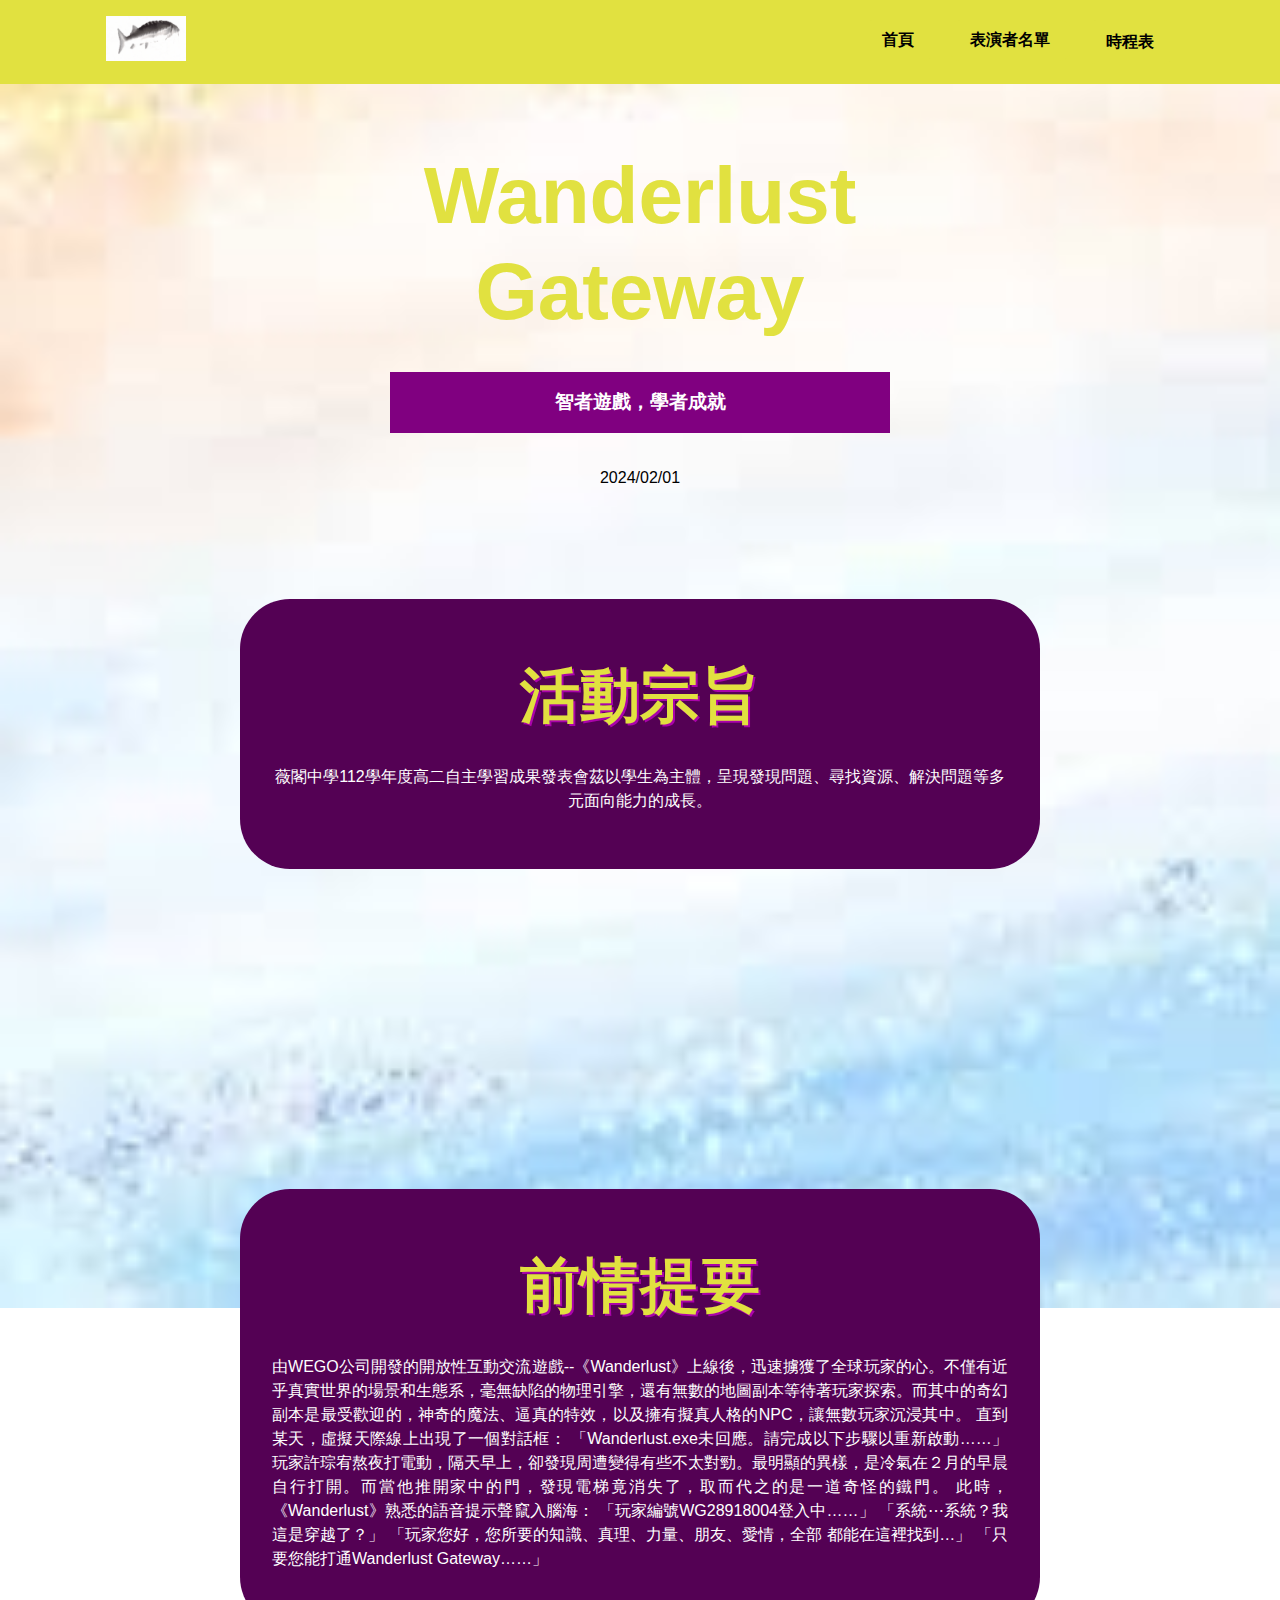
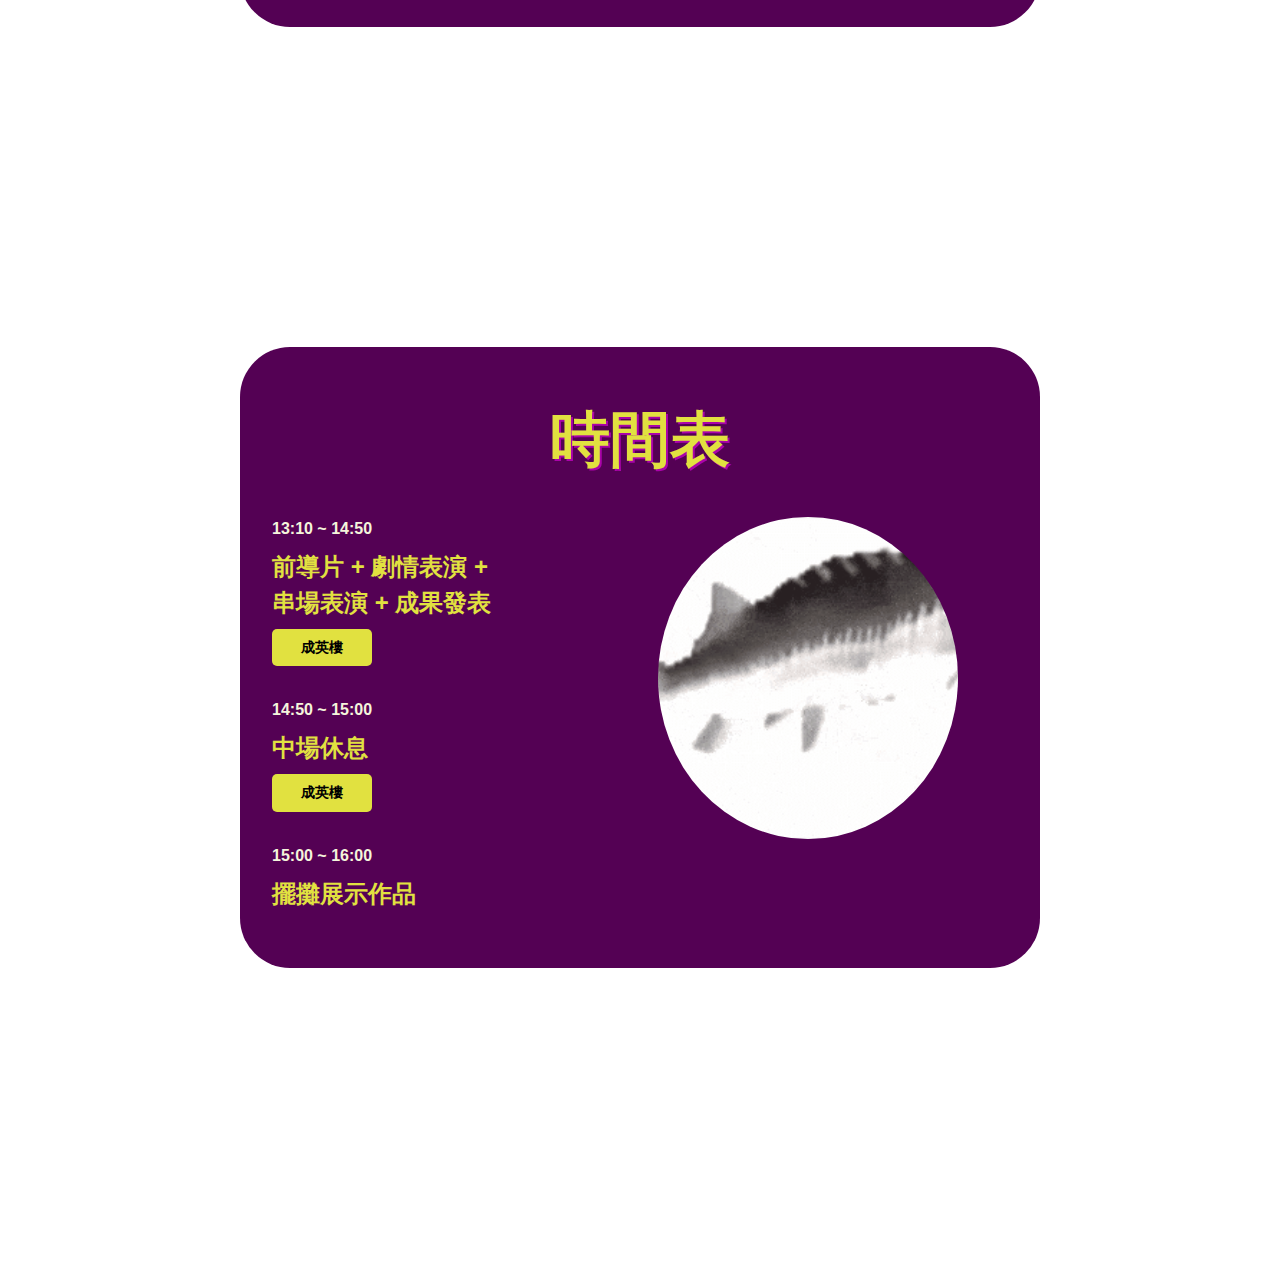
<file: index.html>
<!DOCTYPE html>
<html lang="en">
<head>
    <meta charset="UTF-8">
    <meta name="viewport" content="width=device-width, initial-scale=1.0">
    <title>自主學習成發</title>
    <link rel="preconnect" href="https://fonts.googleapis.com">
    <link rel="preconnect" href="https://fonts.gstatic.com" crossorigin>
    <link href="https://fonts.googleapis.com/css2?family=Potta+One&family=Yusei+Magic&display=swap" rel="stylesheet">
    <link rel="stylesheet" href="https://cdnjs.cloudflare.com/ajax/libs/font-awesome/6.6.0/css/all.min.css" integrity="sha512-Kc323vGBEqzTmouAECnVceyQqyqdsSiqLQISBL29aUW4U/M7pSPA/gEUZQqv1cwx4OnYxTxve5UMg5GT6L4JJg==" crossorigin="anonymous" referrerpolicy="no-referrer" />
    <link rel="stylesheet" href="css/style.css">
    <meta name="viewport" content="width=device-width, initial-scale=1.0">
</head>
<body>
    <nav class="navbar bg-yellow">
        <div class="container">
            <div class="logo">
                <a href="website.html">
                    <img src="/video/image.gif" width="80" alt="logo">
                </a>
            </div>
            <div class="main-menu">
                <ul>
                    <li>
                       <div class="dropdown">
                        <button class="dropbtn">首頁</button>
                            <div class="dropdown-content">
                                <a href="#idea">活動宗旨</a>
                                <a href="#presum">前情提要</a>
                                <a href="#timetable">時程表</a>
                           </div>
                       </div>
                    </li>
                    <li>
                        <div class="dropdown">
                            <button class="dropbtn">表演者名單</button>
                                <div class="dropdown-content">
                                    <a href="#idea">報告組名單</a>
                                    <a href="#presum">攤位組名單</a>
                                    <a href="#timetable">音樂組名單</a>
                               </div>
                           </div>
                    </li>
                    <li>
                        <a href="#" class="btn btn-dark">時程表</a>
                    </li>
                </ul>
            </div>
        </div>
    </nav>
    <!-- Hero -->
     <section class="hero">
        <div class="container">
            <div class="hero-content">
                <h1 class="hreo-heading text-xxl">
                    Wanderlust
                    <br>
                    Gateway
                </h1>
                <p class="hero-text">
                    智者遊戲，學者成就
                </p>
                <p class="date">
                    2024/02/01
                </p>
            </div>
        </div>
     </section>
     <section id="idea" class="idea">
        <p>
            活動宗旨
        </p>
        <p>
            薇閣中學112學年度高二自主學習成果發表會茲以學生為主體，呈現發現問題、尋找資源、解決問題等多元面向能力的成長。
        </p>
     </section>
     <section id="presum" class="presum">
        <p>
            前情提要
        </p>
        <p>
            由WEGO公司開發的開放性互動交流遊戲--《Wanderlust》上線後，迅速擄獲了全球玩家的心。不僅有近乎真實世界的場景和生態系，毫無缺陷的物理引擎，還有無數的地圖副本等待著玩家探索。而其中的奇幻副本是最受歡迎的，神奇的魔法、逼真的特效，以及擁有擬真人格的NPC，讓無數玩家沉浸其中。
       直到某天，虛擬天際線上出現了一個對話框：
      「Wanderlust.exe未回應。請完成以下步驟以重新啟動……」

       玩家許琮宥熬夜打電動，隔天早上，卻發現周遭變得有些不太對勁。最明顯的異樣，是冷氣在２月的早晨自行打開。而當他推開家中的門，發現電梯竟消失了，取而代之的是一道奇怪的鐵門。

       此時，《Wanderlust》熟悉的語音提示聲竄入腦海：
       「玩家編號WG28918004登入中……」
       「系統⋯系統？我這是穿越了？」
       「玩家您好，您所要的知識、真理、力量、朋友、愛情，全部   都能在這裡找到…」
       「只要您能打通Wanderlust Gateway……」
        </p>
     </section>
     <section id="timetable" class="timetable">
        <h1>
            時間表
        </h1>
        <div class="content-container">
            <div class="present">
                <h2>
                    13:10 ~ 14:50
                </h2>
                <p class="p1">
                    前導片 + 劇情表演 +
                    <br>
                    串場表演 + 成果發表
                </p>
                <p class="p2">
                    成英樓 
                </p>
                <h2>
                    14:50 ~ 15:00
                </h2>
                <p class="p1">
                    中場休息
                </p>
                <p class="p2">
                    成英樓  
                </p>
                <h2>
                    15:00 ~ 16:00
                </h2>
                <p class="p1">
                    擺攤展示作品
                </p>
            </div>
            <div class="gif-container">
                <img src="/video/image.gif" alt="GIF">
            </div>
        <div>
     </section>
    <script src="js/main.js"></script>
</body>
</html>
</file>
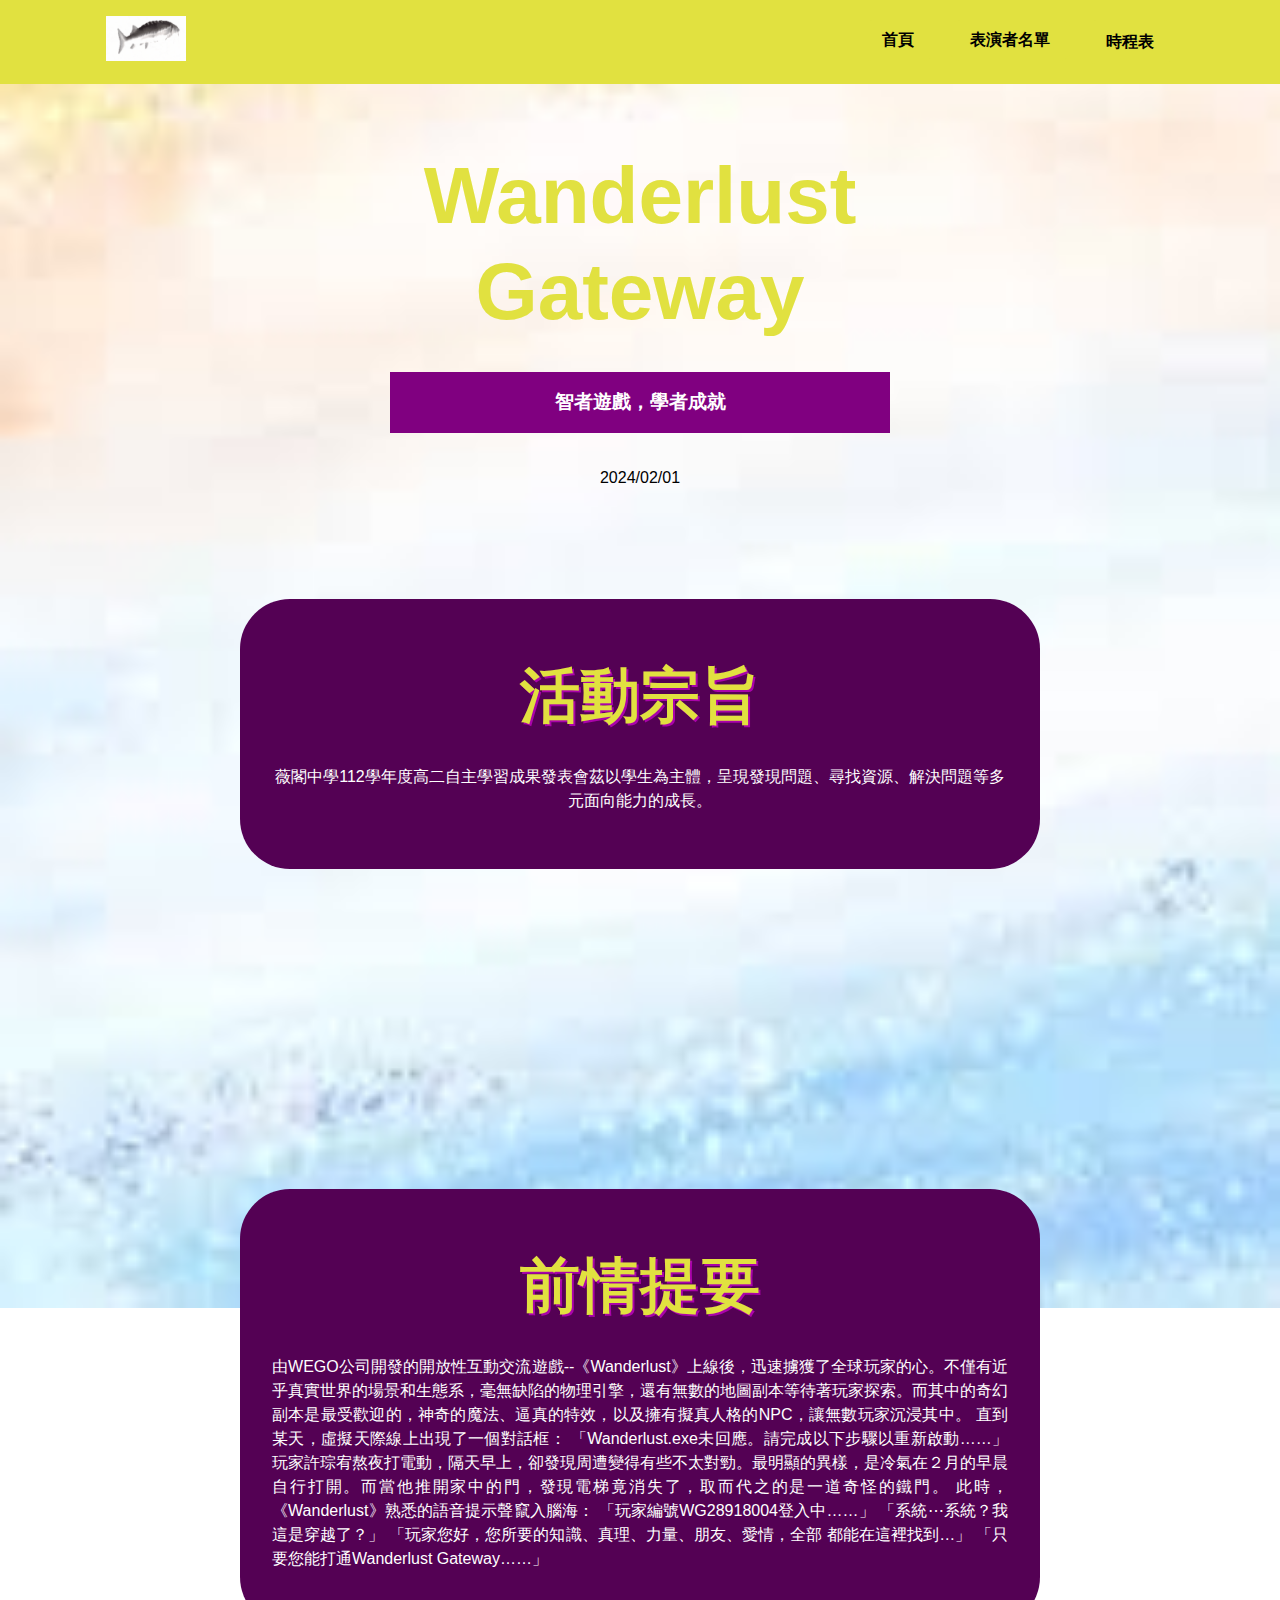
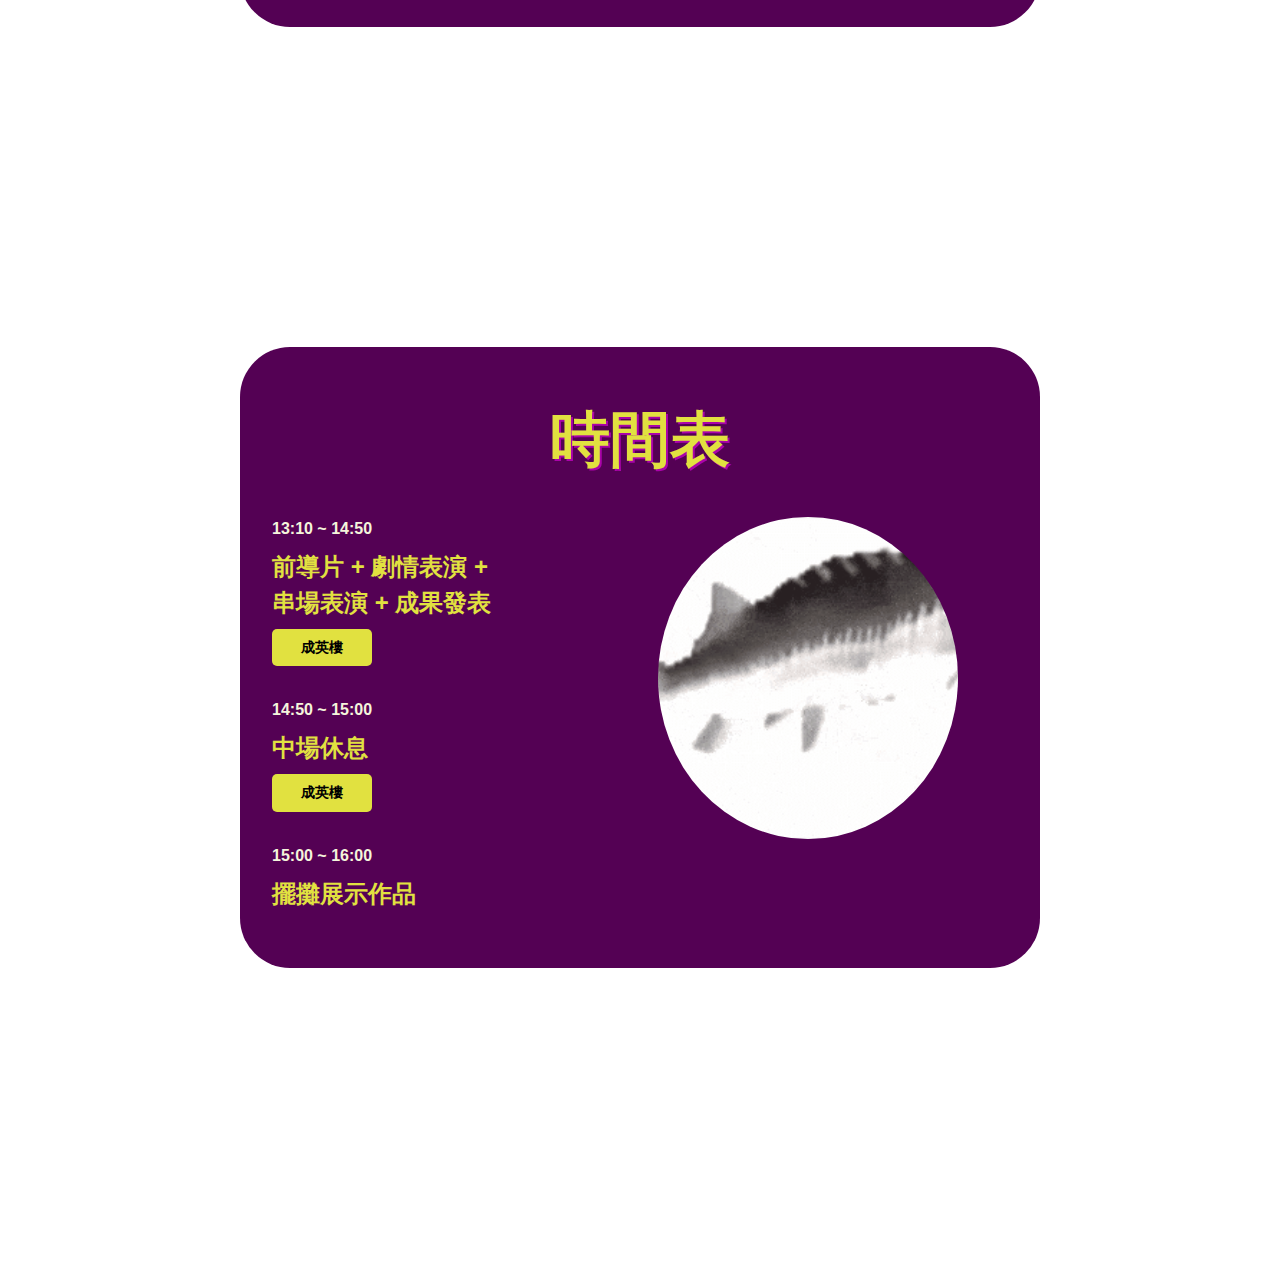
<file: website.html>
<!DOCTYPE html>
<html lang="en">
<head>
    <meta charset="UTF-8">
    <meta name="viewport" content="width=device-width, initial-scale=1.0">
    <title>自主學習成發</title>
    <link rel="preconnect" href="https://fonts.googleapis.com">
    <link rel="preconnect" href="https://fonts.gstatic.com" crossorigin>
    <link href="https://fonts.googleapis.com/css2?family=Potta+One&family=Yusei+Magic&display=swap" rel="stylesheet">
    <link rel="stylesheet" href="https://cdnjs.cloudflare.com/ajax/libs/font-awesome/6.6.0/css/all.min.css" integrity="sha512-Kc323vGBEqzTmouAECnVceyQqyqdsSiqLQISBL29aUW4U/M7pSPA/gEUZQqv1cwx4OnYxTxve5UMg5GT6L4JJg==" crossorigin="anonymous" referrerpolicy="no-referrer" />
    <link rel="stylesheet" href="css/style.css">
    <meta name="viewport" content="width=device-width, initial-scale=1.0">
</head>
<body>
    <nav class="navbar bg-yellow">
        <div class="container">
            <div class="logo">
                <a href="website.html">
                    <img src="/video/image.gif" width="80" alt="logo">
                </a>
            </div>
            <div class="main-menu">
                <ul>
                    <li>
                       <div class="dropdown">
                        <button class="dropbtn">首頁</button>
                            <div class="dropdown-content">
                                <a href="#idea">活動宗旨</a>
                                <a href="#presum">前情提要</a>
                                <a href="#timetable">時程表</a>
                           </div>
                       </div>
                    </li>
                    <li>
                        <div class="dropdown">
                            <button class="dropbtn">表演者名單</button>
                                <div class="dropdown-content">
                                    <a href="#idea">報告組名單</a>
                                    <a href="#presum">攤位組名單</a>
                                    <a href="#timetable">音樂組名單</a>
                               </div>
                           </div>
                    </li>
                    <li>
                        <a href="#" class="btn btn-dark">時程表</a>
                    </li>
                </ul>
            </div>
        </div>
    </nav>
    <!-- Hero -->
     <section class="hero">
        <div class="container">
            <div class="hero-content">
                <h1 class="hreo-heading text-xxl">
                    Wanderlust
                    <br>
                    Gateway
                </h1>
                <p class="hero-text">
                    智者遊戲，學者成就
                </p>
                <p class="date">
                    2024/02/01
                </p>
            </div>
        </div>
     </section>
     <section id="idea" class="idea">
        <p>
            活動宗旨
        </p>
        <p>
            薇閣中學112學年度高二自主學習成果發表會茲以學生為主體，呈現發現問題、尋找資源、解決問題等多元面向能力的成長。
        </p>
     </section>
     <section id="presum" class="presum">
        <p>
            前情提要
        </p>
        <p>
            由WEGO公司開發的開放性互動交流遊戲--《Wanderlust》上線後，迅速擄獲了全球玩家的心。不僅有近乎真實世界的場景和生態系，毫無缺陷的物理引擎，還有無數的地圖副本等待著玩家探索。而其中的奇幻副本是最受歡迎的，神奇的魔法、逼真的特效，以及擁有擬真人格的NPC，讓無數玩家沉浸其中。
       直到某天，虛擬天際線上出現了一個對話框：
      「Wanderlust.exe未回應。請完成以下步驟以重新啟動……」

       玩家許琮宥熬夜打電動，隔天早上，卻發現周遭變得有些不太對勁。最明顯的異樣，是冷氣在２月的早晨自行打開。而當他推開家中的門，發現電梯竟消失了，取而代之的是一道奇怪的鐵門。

       此時，《Wanderlust》熟悉的語音提示聲竄入腦海：
       「玩家編號WG28918004登入中……」
       「系統⋯系統？我這是穿越了？」
       「玩家您好，您所要的知識、真理、力量、朋友、愛情，全部   都能在這裡找到…」
       「只要您能打通Wanderlust Gateway……」
        </p>
     </section>
     <section id="timetable" class="timetable">
        <h1>
            時間表
        </h1>
        <div class="content-container">
            <div class="present">
                <h2>
                    13:10 ~ 14:50
                </h2>
                <p class="p1">
                    前導片 + 劇情表演 +
                    <br>
                    串場表演 + 成果發表
                </p>
                <p class="p2">
                    成英樓 
                </p>
                <h2>
                    14:50 ~ 15:00
                </h2>
                <p class="p1">
                    中場休息
                </p>
                <p class="p2">
                    成英樓  
                </p>
                <h2>
                    15:00 ~ 16:00
                </h2>
                <p class="p1">
                    擺攤展示作品
                </p>
            </div>
            <div class="gif-container">
                <img src="/video/image.gif" alt="GIF">
            </div>
        <div>
     </section>
    <script src="js/main.js"></script>
</body>
</html>
</file>
<file: css/style.css>
* {
    box-sizing: border-box;
    margin: 0;
    padding: 0;
}

:root {
    --primary-color: #4891ff;
    --light-color: #f4f4f6;
    --dark-color: #111;
}

body {
    background-image: url(../images/backpic.png);
    background-repeat: no-repeat;
    background-attachment: fixed;
    background-position: center;
    background-size: cover;
    font-family: 'Potta+One', sans-serif;
    font-size: 16px;
    line-height: 1.5;
    background-color: white;
}

/* Base styles */
a {
    text-decoration: none;
    color: #333;
}

ul {
    list-style: none;
}

img {
    max-width: 100%;
    height: auto;
}

/* Navbar */
.navbar {
    background-color: rgb(225, 225, 64);
    padding: 1rem;
    width: 100%;
    top: 0;
    z-index: 1000;
}

.navbar .container {
    display: flex;
    justify-content: space-between;
    align-items: center;
    flex-wrap: wrap;
    max-width: 1100px;
    margin: 0 auto;
    padding: 0 1rem;
}

.navbar .logo img {
    width: 80px;
    height: auto;
}

.navbar .main-menu ul {
    display: flex;
    flex-wrap: wrap;
    gap: 1rem;
}

.navbar ul li a {
    padding: 0.625rem 1.25rem;
    display: block;
    /* 加深字體粗細 */
    font-weight: 800;
    transition: 0.5s;
}
.navbar ul li a:hover {
    color: var(--primary-color);
}

/* Dropdown */
.dropbtn {
    display: inline-block;
    padding: 0.625rem 1.25rem;
    background-color: rgb(225, 225, 64);
    color: #000;
    /* 加深字體粗細 */
    font-weight: 800;
    font-size: 1rem;
    border: none;
    border-radius: 10px;
    cursor: pointer;
    transition: 0.5s;
}

.dropdown {
    position: relative;
    display: inline-block;
}

.dropdown-content {
    display: none;
    font-weight: 600;
    position: absolute;
    background-color: rgb(225, 225, 64);
    min-width: 120px;
    border-radius: 20px;
    box-shadow: 0px 8px 16px 0px rgba(0,0,0,0.2);
    z-index: 1;
}

.dropdown-content a {
    color: black;
    padding: 0.75rem 1rem;
    text-decoration: none;
    display: block;
}

.dropdown-content a:hover{
    background-color: rgb(225, 225, 64);
    border: 20px;
}

.dropdown:hover .dropdown-content {
    display: block;
}

.dropdown:hover {.dropbtn {color: var(--primary-color);}}
/* Hero Section */
.hero {
    margin-bottom: 3rem;
}

.hero .container {
    max-width: 1100px;
    margin: 0 auto;
    padding: 2rem 1rem;
    min-height: 300px;
}

.hero-heading {
    display: flex;
    justify-content: center;
    text-align: center;
}

.hero .hero-text {
    width: 90%;
    max-width: 500px;
    padding: 1rem;
    margin: 1.25rem auto;
    display: flex;
    justify-content: center;
    align-items: center;
    color: #fff;
    font-size: larger;
    font-weight: 600;
    background-color: purple;
    text-align: center;
}

.hero .date {
    width: 90%;
    max-width: 500px;
    height: 50px;
    display: flex;
    justify-content: center;
    align-items: center;
    margin: 0 auto;
    color: #000;
}

/* Idea Section */
.idea {
    width: 90%;
    max-width: 800px;
    margin: 4rem auto;  /* 從 2rem 改為 4rem */
    padding: 2rem 1rem;
    text-align: center;
    background-color: rgb(84, 1, 84);
    border-radius: 50px;
    color: #fff;
    margin-bottom:20rem;  /* 從 4rem 改為 6rem */
}
.idea p {
    animation: appear 5s linear;
    animation-timeline: view();
    animation-range: entry 0% cover 40%;
}

.idea p:nth-child(1) {
    font-size: clamp(2rem, 5vw, 3.75rem);
    padding-top: 1.25rem;
    font-weight: 600;
    text-shadow: 2px 2px rgb(170, 3, 170);
    color: rgb(225, 225, 64);
}

.idea p:nth-child(2) {
    font-size: clamp(0.875rem, 2vw, 1rem);
    padding: 1.5rem 1rem;
}

/* Presum Section */
.presum {
    width: 90%;
    max-width: 800px;
    margin: 4rem auto;  /* 從 2rem 改為 4rem */
    padding: 2rem 1rem;
    text-align: center;
    background-color: rgb(84, 1, 84);
    border-radius: 50px;
    color: #fff;
    margin-bottom: 20rem;  /* 從 4rem 改為 6rem */
}

.presum p {
    animation: appear 5s linear;
    animation-timeline: view();
    animation-range: entry 0% cover 40%;
}

.presum p:nth-child(1) {
    font-size: clamp(2rem, 5vw, 3.75rem);
    padding-top: 1.25rem;
    font-weight: 600;
    text-shadow: 2px 2px rgb(170, 3, 170);
    color: rgb(225, 225, 64);
}

.presum p:nth-child(2) {
    font-size: clamp(0.875rem, 2vw, 1rem);
    padding: 1.5rem 1rem;
    text-align: justify;
}

/* Timetable Section */
.timetable {
    width: 90%;
    max-width: 800px;
    margin: 4rem auto;  /* 從 2rem 改為 4rem */
    padding: 2rem 1rem;
    background-color: rgb(84, 1, 84);
    border-radius: 50px;
    color: #fff;
    margin-bottom: 20rem;  /* 從 5rem 改為 6rem */
}

.timetable p, .timetable h2, .timetable h1 {
    animation: appear 5s linear;
    animation-timeline: view();
    animation-range: entry 0% cover 40%;
}

.timetable .content-container {
    display: flex;
    flex-wrap: wrap;
    gap: 2rem;
    padding: 1rem;
}

.timetable h1 {
    text-align: center;
    font-size: clamp(2rem, 5vw, 3.75rem);
    font-weight: 600;
    text-shadow: 2px 2px rgb(170, 3, 170);
    color: rgb(225, 225, 64);
    padding: 1rem 0;
}

.timetable .present {
    flex: 1;
    min-width: 300px;
}

.timetable .present h2 {
    font-size: 1rem;
    color: beige;
    margin-bottom: 0.5rem;
}

.timetable .present .p1 {
    font-size: clamp(1.25rem, 3vw, 1.5rem);
    color: rgb(225, 225, 64);
    font-weight: 600;
    margin-bottom: 0.5rem;
}

.timetable .present .p2 {
    display: inline-block;
    width: auto;
    min-width: 100px;
    padding: 0.5rem 1rem;
    font-size: 0.9rem;
    text-align: center;
    background-color: rgb(225, 225, 64);
    color: #000;
    font-weight: 600;
    margin-bottom: 2rem;
    border-radius: 5px;
}

.gif-container {
    flex: 1;
    min-width: 300px;
    display: flex;
    justify-content: center;
    align-items: flex-start;
}

.gif-container img {
    width: 300%;
    max-width: 300px;
    height: 80%;
    border-radius: 50%;
    object-fit: cover;
}

/* Utility Classes */
.container {
    max-width: 1100px;
    margin: 0 auto;
    padding: 0 1rem;
}

.container-sm {
    max-width: 800px;
    margin: 0 auto;
    padding: 0 1rem;
}

.btn {
    display: inline-block;
    padding: 0.625rem 1.25rem;
    background-color: rgb(225, 225, 64);
    color: #333;
    font-weight: 600;
    font-size: 1rem;
    border: none;
    border-radius: 10px;
    cursor: pointer;
    transition: 0.5s;
}

.btn:hover {
    opacity: 0.8;
}

.btn-dark {
    background-color: rgb(225, 225, 64);
    color: #000;
}

.text-xxl {
    font-size: clamp(2.5rem, 8vw, 5rem);
    line-height: 1.2;
    color: rgb(225, 225, 64);
    text-align: center;
    font-weight: 600;
    margin: 2rem 0;
}

/* Media Queries */
@media screen and (max-width: 768px) {
    .navbar .container {
        flex-direction: column;
        gap: 1rem;
    }

    .navbar .main-menu ul {
        justify-content: center;
    }

    .dropdown-content {
        position: static;
        width: 100%;
    }

    .timetable .present h2 {
        padding-left: 0;
    }

    .timetable .present .p1,
    .timetable .present .p2 {
        margin-left: 0;
    }
}

@media screen and (min-width: 769px) and (max-width: 1024px) {
    .container {
        padding: 0 2rem;
    }
}

/* Animation */
@keyframes appear {
    from {
        opacity: 0;
        transform: scale(0.5);
    }
    to {
        opacity: 1;
        transform: scale(1);
    }
}
</file>
